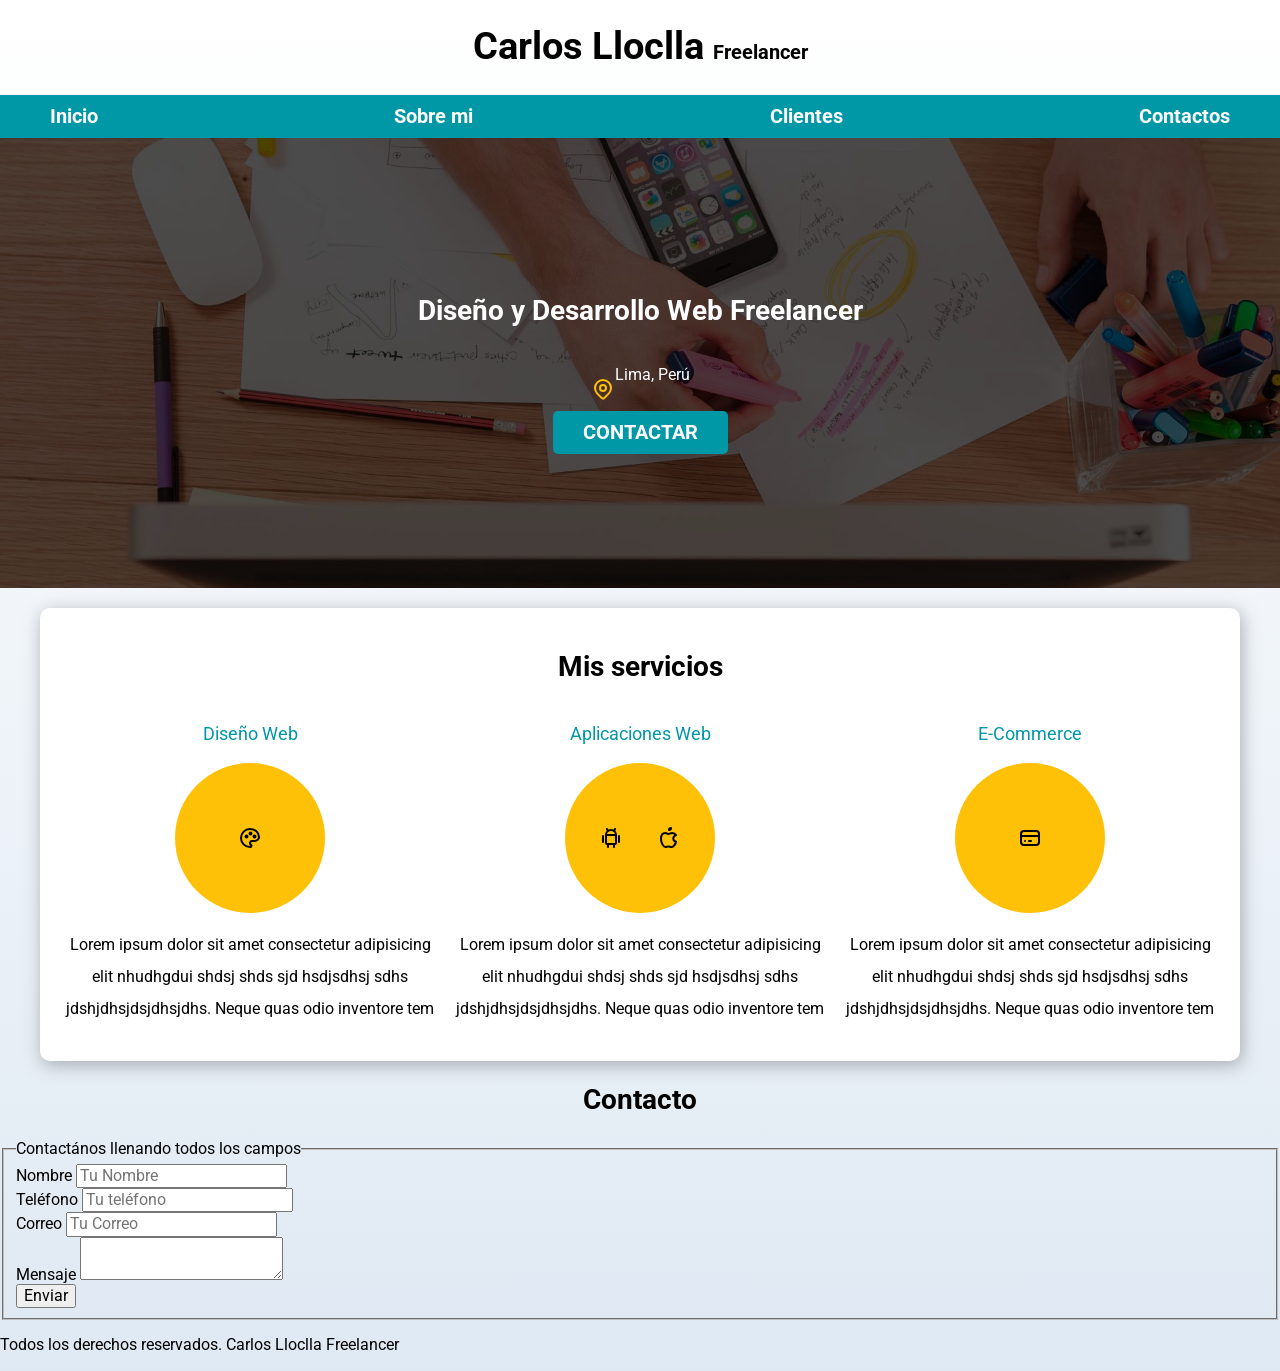
<file: index.html>
<!DOCTYPE html>
<html lang="en">
<head>
    <meta charset="UTF-8">
    <meta name="viewport" content="width=device-width, initial-scale=1.0">
    <title>Diseñador Freelancer</title>
    <link rel="preload" href="css/normalize.css" as="style">
    <link rel="stylesheet" href="css/normalize.css">
    <link rel="preconnect" href="https://fonts.googleapis.com">
    <link rel="preconnect" href="https://fonts.gstatic.com" crossorigin>
    <link href="https://fonts.googleapis.com/css2?family=Roboto:ital,wght@0,100..900;1,100..900&display=swap" rel="stylesheet">
    <link rel="preload" href="css/styles.css" as="style">
    <link rel="stylesheet" href="css/styles.css" >
</head>
<body>
<header>
    <h1 class="titulo">Carlos Lloclla <span>Freelancer</span></h1>
    </header>
<div class="nav-bg">
    <nav class="navegacion-principal contenedor">
        <a href="#">Inicio</a>
        <a href="#">Sobre mi</a>
        <a href="#">Clientes</a>
        <a href="#">Contactos</a>
    </nav>
</div>

<section class="hero">
<div class="contenido-hero">
<h2 >Diseño y Desarrollo Web <span>Freelancer</span></h2>
<div class="ubicacion">
    <svg xmlns="http://www.w3.org/2000/svg" width="24" height="24" viewBox="0 0 24 24" fill="none" stroke="#FFC107" stroke-width="2" stroke-linecap="round" stroke-linejoin="round" class="icon icon-tabler icons-tabler-outline icon-tabler-map-pin"><path stroke="none" d="M0 0h24v24H0z" fill="none" /><path d="M9 11a3 3 0 1 0 6 0a3 3 0 0 0 -6 0" /><path d="M17.657 16.657l-4.243 4.243a2 2 0 0 1 -2.827 0l-4.244 -4.243a8 8 0 1 1 11.314 0" />
</svg>

    <p>Lima, Perú</p> 
</div>

    <a class="boton" href="#">Contactar</a>
</div>
</section>

<main class="contenedor sombra">
<h2>Mis servicios</h2>

<div class="servicios">
<section class="servicio">
    <h3>Diseño Web</h3>
    <div class="iconos">
    <svg xmlns="http://www.w3.org/2000/svg" width="24" height="24" viewBox="0 0 24 24" fill="none" stroke="#000000" stroke-width="2" stroke-linecap="round" stroke-linejoin="round" class="icon icon-tabler icons-tabler-outline icon-tabler-palette"><path stroke="none" d="M0 0h24v24H0z" fill="none" /><path d="M12 21a9 9 0 0 1 0 -18c4.97 0 9 3.582 9 8c0 1.06 -.474 2.078 -1.318 2.828c-.844 .75 -1.989 1.172 -3.182 1.172h-2.5a2 2 0 0 0 -1 3.75a1.3 1.3 0 0 1 -1 2.25" /><path d="M7.5 10.5a1 1 0 1 0 2 0a1 1 0 1 0 -2 0" /><path d="M11.5 7.5a1 1 0 1 0 2 0a1 1 0 1 0 -2 0" /><path d="M15.5 10.5a1 1 0 1 0 2 0a1 1 0 1 0 -2 0" />
    </svg>
</div>
   <p>Lorem ipsum dolor sit amet consectetur adipisicing elit nhudhgdui shdsj shds sjd hsdjsdhsj sdhs jdshjdhsjdsjdhsjdhs. 
    Neque quas odio inventore tem</p>
</section>
   
<section class="servicio">
    <h3>Aplicaciones Web</h3>
    <div class="iconos">
    <svg xmlns="http://www.w3.org/2000/svg" width="24" height="24" viewBox="0 0 24 24" fill="none" stroke="#000000" stroke-width="2" stroke-linecap="round" stroke-linejoin="round" class="icon icon-tabler icons-tabler-outline icon-tabler-brand-android"><path stroke="none" d="M0 0h24v24H0z" fill="none" /><path d="M4 10l0 6" /><path d="M20 10l0 6" /><path d="M7 9h10v8a1 1 0 0 1 -1 1h-8a1 1 0 0 1 -1 -1v-8a5 5 0 0 1 10 0" /><path d="M8 3l1 2" /><path d="M16 3l-1 2" /><path d="M9 18l0 3" /><path d="M15 18l0 3" />
    </svg>

    <svg xmlns="http://www.w3.org/2000/svg" width="24" height="24" viewBox="0 0 24 24" fill="none" stroke="#000000" stroke-width="2" stroke-linecap="round" stroke-linejoin="round" class="icon icon-tabler icons-tabler-outline icon-tabler-brand-apple"><path stroke="none" d="M0 0h24v24H0z" fill="none" /><path d="M8.286 7.008c-3.216 0 -4.286 3.23 -4.286 5.92c0 3.229 2.143 8.072 4.286 8.072c1.165 -.05 1.799 -.538 3.214 -.538c1.406 0 1.607 .538 3.214 .538s4.286 -3.229 4.286 -5.381c-.03 -.011 -2.649 -.434 -2.679 -3.23c-.02 -2.335 2.589 -3.179 2.679 -3.228c-1.096 -1.606 -3.162 -2.113 -3.75 -2.153c-1.535 -.12 -3.032 1.077 -3.75 1.077c-.729 0 -2.036 -1.077 -3.214 -1.077" /><path d="M12 4a2 2 0 0 0 2 -2a2 2 0 0 0 -2 2" />
    </svg>
</div>
    <p>Lorem ipsum dolor sit amet consectetur adipisicing elit nhudhgdui shdsj shds sjd hsdjsdhsj sdhs jdshjdhsjdsjdhsjdhs. 
    Neque quas odio inventore tem</p>
</section>

<section class="servicio">
        <h3>E-Commerce</h3>
        <div class="iconos">
        <svg xmlns="http://www.w3.org/2000/svg" width="24" height="24" viewBox="0 0 24 24" fill="none" stroke="#000000" stroke-width="2" stroke-linecap="round" stroke-linejoin="round" class="icon icon-tabler icons-tabler-outline icon-tabler-credit-card"><path stroke="none" d="M0 0h24v24H0z" fill="none" /><path d="M3 8a3 3 0 0 1 3 -3h12a3 3 0 0 1 3 3v8a3 3 0 0 1 -3 3h-12a3 3 0 0 1 -3 -3l0 -8" /><path d="M3 10l18 0" /><path d="M7 15l.01 0" /><path d="M11 15l2 0" />
        </svg>
</div>
    <p>Lorem ipsum dolor sit amet consectetur adipisicing elit nhudhgdui shdsj shds sjd hsdjsdhsj sdhs jdshjdhsjdsjdhsjdhs. 
    Neque quas odio inventore tem</p>
</section>
</div> <!--.servicios-->
    </main>
   
    <section>
        <h2>Contacto</h2>

        <form>
            <fieldset>
                <legend>Contactános llenando todos los campos</legend>
                <div>
                <label for="">Nombre</label>
                <input type="text" placeholder="Tu Nombre">
                </div>
                
                <div>
                <label for="">Teléfono</label>
                <input type="tel" placeholder="Tu teléfono">
                </div>
                
                <div>
                <label for="">Correo</label>
                <input type="email" placeholder="Tu Correo">
                </div>
                
                <div>
                <label for="">Mensaje</label>
                <textarea name="" id=""></textarea>
                </div>
                
                <div>
                <input type="submit" value="Enviar"> 
                </div>
                
            </fieldset>
        </form>
    </section>
    
    <footer><p>Todos los derechos reservados. Carlos Lloclla Freelancer</p></footer>
    </body>
</html>
</file>
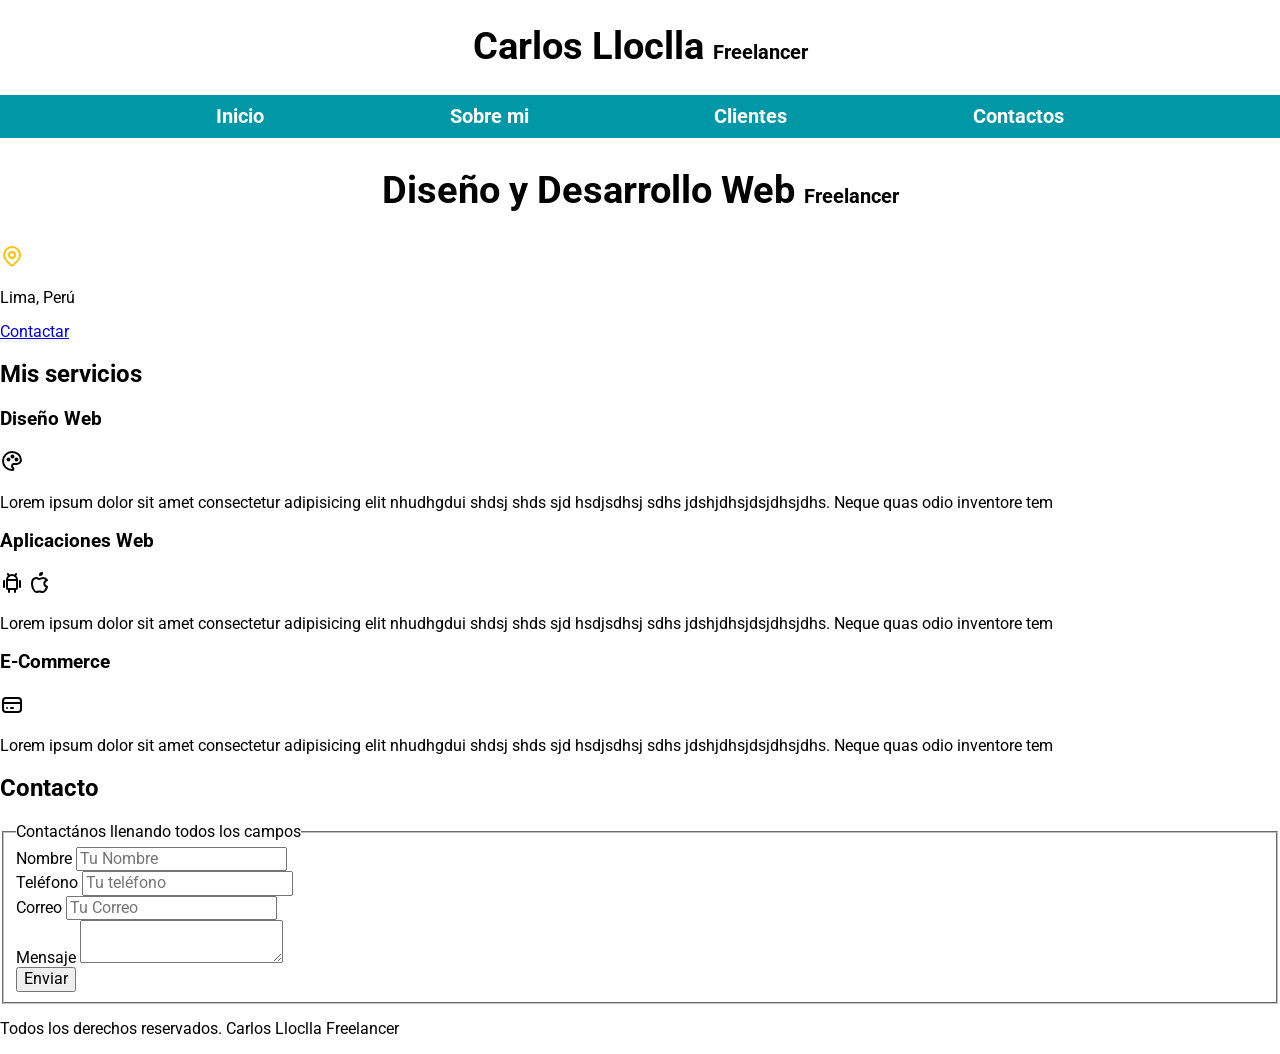
<file: freelancer_inicio/index.html>
<!DOCTYPE html>
<html lang="en">
<head>
    <meta charset="UTF-8">
    <meta name="viewport" content="width=device-width, initial-scale=1.0">
    <title>Diseñador Freelancer</title>
    <link rel="preload" href="css/normalize.css" as="style">
    <link rel="stylesheet" href="css/normalize.css">
    <link rel="preconnect" href="https://fonts.googleapis.com">
    <link rel="preconnect" href="https://fonts.gstatic.com" crossorigin>
    <link href="https://fonts.googleapis.com/css2?family=Roboto:ital,wght@0,100..900;1,100..900&display=swap" rel="stylesheet">
    <link rel="preload" href="css/styles.css" as="style">
    <link rel="stylesheet" href="css/styles.css" >
</head>
<body>
    <header>
        <h1 class="titulo">Carlos Lloclla <span>Freelancer</span></h1>
    </header>
<div class="nav-bg">
    <nav class="navegacion-principal contenedor">
        <a href="#">Inicio</a>
        <a href="#">Sobre mi</a>
        <a href="#">Clientes</a>
        <a href="#">Contactos</a>
    </nav>
</div>

    <section>
 <h2 class="titulo">Diseño y Desarrollo Web <span>Freelancer</span></h2>

<svg xmlns="http://www.w3.org/2000/svg" width="24" height="24" viewBox="0 0 24 24" fill="none" stroke="#FFC107" stroke-width="2" stroke-linecap="round" stroke-linejoin="round" class="icon icon-tabler icons-tabler-outline icon-tabler-map-pin"><path stroke="none" d="M0 0h24v24H0z" fill="none" /><path d="M9 11a3 3 0 1 0 6 0a3 3 0 0 0 -6 0" /><path d="M17.657 16.657l-4.243 4.243a2 2 0 0 1 -2.827 0l-4.244 -4.243a8 8 0 1 1 11.314 0" />
</svg>

    <p>Lima, Perú</p> 

    <a href="#">Contactar</a>
</section>
   
   <main>
   <h2>Mis servicios</h2>

   <section>
    <h3>Diseño Web</h3>
    <svg xmlns="http://www.w3.org/2000/svg" width="24" height="24" viewBox="0 0 24 24" fill="none" stroke="#000000" stroke-width="2" stroke-linecap="round" stroke-linejoin="round" class="icon icon-tabler icons-tabler-outline icon-tabler-palette"><path stroke="none" d="M0 0h24v24H0z" fill="none" /><path d="M12 21a9 9 0 0 1 0 -18c4.97 0 9 3.582 9 8c0 1.06 -.474 2.078 -1.318 2.828c-.844 .75 -1.989 1.172 -3.182 1.172h-2.5a2 2 0 0 0 -1 3.75a1.3 1.3 0 0 1 -1 2.25" /><path d="M7.5 10.5a1 1 0 1 0 2 0a1 1 0 1 0 -2 0" /><path d="M11.5 7.5a1 1 0 1 0 2 0a1 1 0 1 0 -2 0" /><path d="M15.5 10.5a1 1 0 1 0 2 0a1 1 0 1 0 -2 0" /></svg>
   <p>Lorem ipsum dolor sit amet consectetur adipisicing elit nhudhgdui shdsj shds sjd hsdjsdhsj sdhs jdshjdhsjdsjdhsjdhs. 
    Neque quas odio inventore tem</p>
   </section>
   
   <section>
    <h3>Aplicaciones Web</h3>

    <svg xmlns="http://www.w3.org/2000/svg" width="24" height="24" viewBox="0 0 24 24" fill="none" stroke="#000000" stroke-width="2" stroke-linecap="round" stroke-linejoin="round" class="icon icon-tabler icons-tabler-outline icon-tabler-brand-android"><path stroke="none" d="M0 0h24v24H0z" fill="none" /><path d="M4 10l0 6" /><path d="M20 10l0 6" /><path d="M7 9h10v8a1 1 0 0 1 -1 1h-8a1 1 0 0 1 -1 -1v-8a5 5 0 0 1 10 0" /><path d="M8 3l1 2" /><path d="M16 3l-1 2" /><path d="M9 18l0 3" /><path d="M15 18l0 3" />
    </svg>

    <svg xmlns="http://www.w3.org/2000/svg" width="24" height="24" viewBox="0 0 24 24" fill="none" stroke="#000000" stroke-width="2" stroke-linecap="round" stroke-linejoin="round" class="icon icon-tabler icons-tabler-outline icon-tabler-brand-apple"><path stroke="none" d="M0 0h24v24H0z" fill="none" /><path d="M8.286 7.008c-3.216 0 -4.286 3.23 -4.286 5.92c0 3.229 2.143 8.072 4.286 8.072c1.165 -.05 1.799 -.538 3.214 -.538c1.406 0 1.607 .538 3.214 .538s4.286 -3.229 4.286 -5.381c-.03 -.011 -2.649 -.434 -2.679 -3.23c-.02 -2.335 2.589 -3.179 2.679 -3.228c-1.096 -1.606 -3.162 -2.113 -3.75 -2.153c-1.535 -.12 -3.032 1.077 -3.75 1.077c-.729 0 -2.036 -1.077 -3.214 -1.077" /><path d="M12 4a2 2 0 0 0 2 -2a2 2 0 0 0 -2 2" />
    </svg>

    <p>Lorem ipsum dolor sit amet consectetur adipisicing elit nhudhgdui shdsj shds sjd hsdjsdhsj sdhs jdshjdhsjdsjdhsjdhs. 
    Neque quas odio inventore tem</p>
</section>

    <section>
        <h3>E-Commerce</h3>

        <svg xmlns="http://www.w3.org/2000/svg" width="24" height="24" viewBox="0 0 24 24" fill="none" stroke="#000000" stroke-width="2" stroke-linecap="round" stroke-linejoin="round" class="icon icon-tabler icons-tabler-outline icon-tabler-credit-card"><path stroke="none" d="M0 0h24v24H0z" fill="none" /><path d="M3 8a3 3 0 0 1 3 -3h12a3 3 0 0 1 3 3v8a3 3 0 0 1 -3 3h-12a3 3 0 0 1 -3 -3l0 -8" /><path d="M3 10l18 0" /><path d="M7 15l.01 0" /><path d="M11 15l2 0" />
        </svg>

    <p>Lorem ipsum dolor sit amet consectetur adipisicing elit nhudhgdui shdsj shds sjd hsdjsdhsj sdhs jdshjdhsjdsjdhsjdhs. 
    Neque quas odio inventore tem</p>
</section>

    </main>
   
    <section>
        <h2>Contacto</h2>

        <form>
            <fieldset>
                <legend>Contactános llenando todos los campos</legend>
                <div>
                <label for="">Nombre</label>
                <input type="text" placeholder="Tu Nombre">
                </div>
                
                <div>
                <label for="">Teléfono</label>
                <input type="tel" placeholder="Tu teléfono">
                </div>
                
                <div>
                <label for="">Correo</label>
                <input type="email" placeholder="Tu Correo">
                </div>
                
                <div>
                <label for="">Mensaje</label>
                <textarea name="" id=""></textarea>
                </div>
                
                <div>
                <input type="submit" value="Enviar"> 
                </div>
                
            </fieldset>
        </form>
    </section>
    
    <footer><p>Todos los derechos reservados. Carlos Lloclla Freelancer</p></footer>
    </body>
</html>
</file>
<file: css/styles.css>
:root {
    --blanco: #ffffff;
    --oscuro: #212121;
    --primario: #FFC107;
    --secundario: #0097A7;
    --gris: #757575;
    --grisclaro: #DFE9F3;
}

/* Globales */
html {
    font-size: 62.5%;
    box-sizing: border-box;  /*Hack para BoxModel*/   
}
*, *:before, *:after {
box-sizing: inherit;
}
body {
    font-size: 16px; /* 1rem=10px */
    font-family: "Roboto", "sans-serif";
    background-image: linear-gradient(to top, var(--grisclaro) 0%, var(--blanco) 100% );
}
.contenedor {
    max-width: 120rem;
    margin: 0 auto
}
.boton{
    background-color: var(--secundario);
    color: var(--blanco);
    padding: 1rem 3rem;
    margin-top: 1rem;
    font-size: 2rem;
    text-decoration: none;
    text-transform: uppercase;
    font-weight: bold;
    border-radius: .5rem;
    width: 90%;
    text-align: center;
}
@media (min-width: 768px) {
    .boton{
        width: auto;
    }
}

.sombra{
box-shadow: 2px 4px 17px 0px rgba(112,112,112,0.53);
background-color: var(--blanco);
padding: 2rem;
border-radius: 1rem;
}

/*Tipografia*/
h1{
    font-size: 3.8rem;
}
h2{
    font-size: 2.8rem;
}
h3{
    font-size: 1.8rem;
}
h1,h2,h3{
    text-align: center; 
}


/*Titulos*/
.titulo span {
    font-size: 2rem;
}

/*Navegacion Principal*/
.nav-bg {
background-color: var(--secundario);
}
.navegacion-principal {
    display: flex;
    flex-direction: column;
    justify-content: space-between;

}
@media (min-width: 768px) {
    .navegacion-principal{
        flex-direction: row;
        justify-content: space-between;
    }
}
.navegacion-principal a{
    display: block;
    text-align: center;
    color: var(--blanco);
    text-decoration: none;
    font-size: 2rem;
    font-weight: bold;
    padding: 1rem;
}
.navegacion-principal a:hover {
    background-color: var(--primario);
    color: var(--oscuro);
}

/*Hero*/
.hero {
    background-image: url(../img/hero.jpg);
    background-repeat: no-repeat;
    background-size: cover;
    height: 450px;
    position: relative;
    margin-bottom: 2rem;
}
.contenido-hero{
    position: absolute;
    background-color: rgba(0,0,0, .7); /**anterior**/
    background-color: rgb(0 0 0 / 70%);
    width: 100%;
    height: 100%;
    
    display: flex;
    flex-direction: column;
    align-items: center;
    justify-content: center;
}
.contenido-hero h2,
.contenido-hero p {
    color: var(--blanco);
}
.contenido-hero .ubicacion{
    display: flex;
    align-items: flex-end;
}

/**servicios**/
@media (min-width: 768px){
.servicios{
    display: grid;
    grid-template-columns: repeat(3,1fr);/**1fr es igual a una fraccion del 100% o 33.3% en este caso**/
    column-gap: 1rem;     /**sirve para separacion entre columnas**/
    }
}
.servicio{
  display: flex;
  flex-direction: column;
  align-items: center;
}
.servicio h3{
  color: var(--secundario);
  font-weight: normal;
}
.servicio p{
    line-height: 2;
    text-align: center;
}
.servicio .iconos{
  height: 15rem;
  width: 15rem;
  background-color: var(--primario);
  border-radius: 50%;
  display: flex;
  justify-content: space-evenly;
  align-items: center;
}
</file>
<file: freelancer_inicio/css/styles.css>
:root {
    --blanco: #ffffff;
    --oscuro: #212121;
    --primario: #FFC107;
    --secundario: #0097A7;
    --gris: #757575;

    --fuente-principal: 3.8rem;
}

html {
    font-size: 62.5%;    
}
body {
    font-size: 16px; /* 1rem=10px */
    font-family: "Roboto", "sans-serif";
    
}
.titulo {
text-align: center;
font-size: 3.8rem;

}
.titulo span {
    font-size: 2rem;
}
.contenedor {
    width: 120rem;
    margin: 0 auto
}
.nav-bg {
background-color: var(--secundario);
}
.navegacion-principal {
    display: flex;
    justify-content: space-evenly;
}
.navegacion-principal a{
    color: var(--blanco);
    text-decoration: none;
    font-size: 2rem;
    font-weight: bold;
    padding: 1rem;
}
.navegacion-principal a:hover {
    background-color: var(--primario);
    color: var(--oscuro);
}
@media (min-width: 480px) {
    h1 {

    }
}
@media (min-width: 768px) { 
    h1 {

    }
}
</file>
